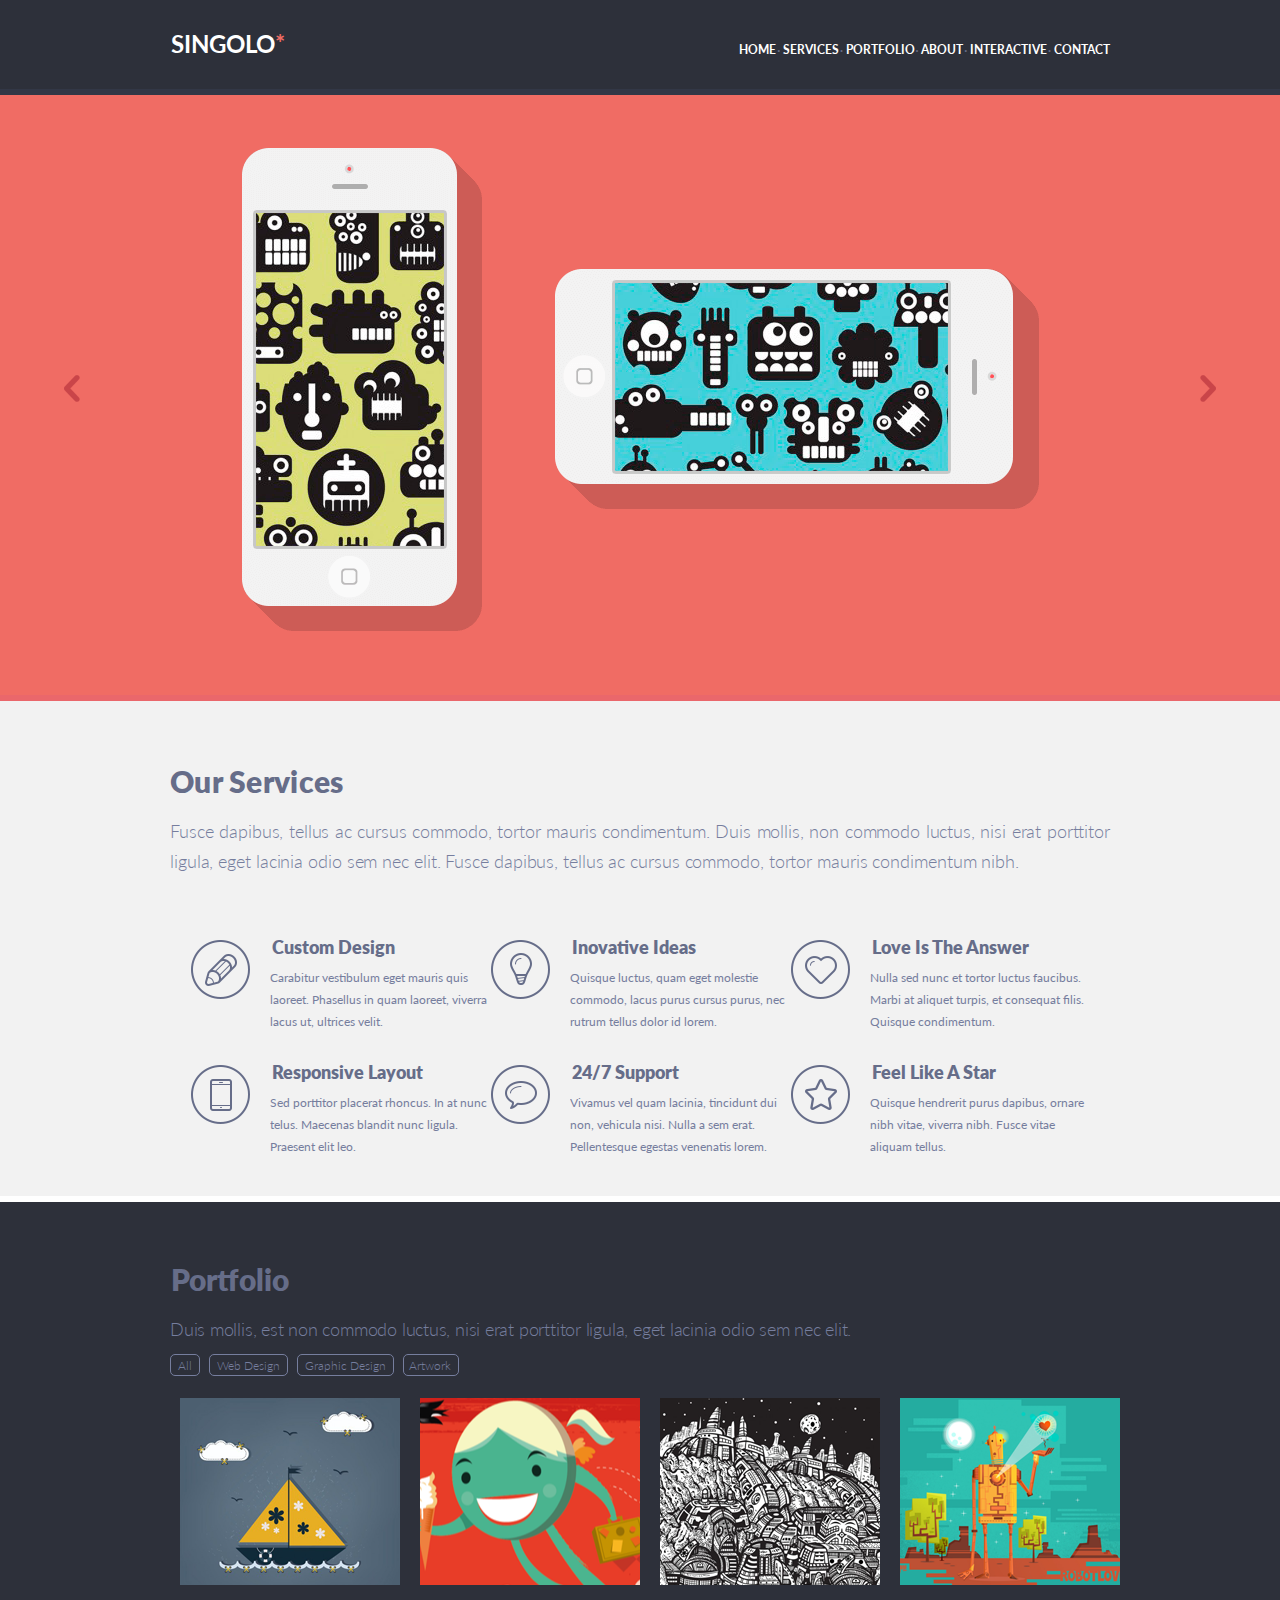
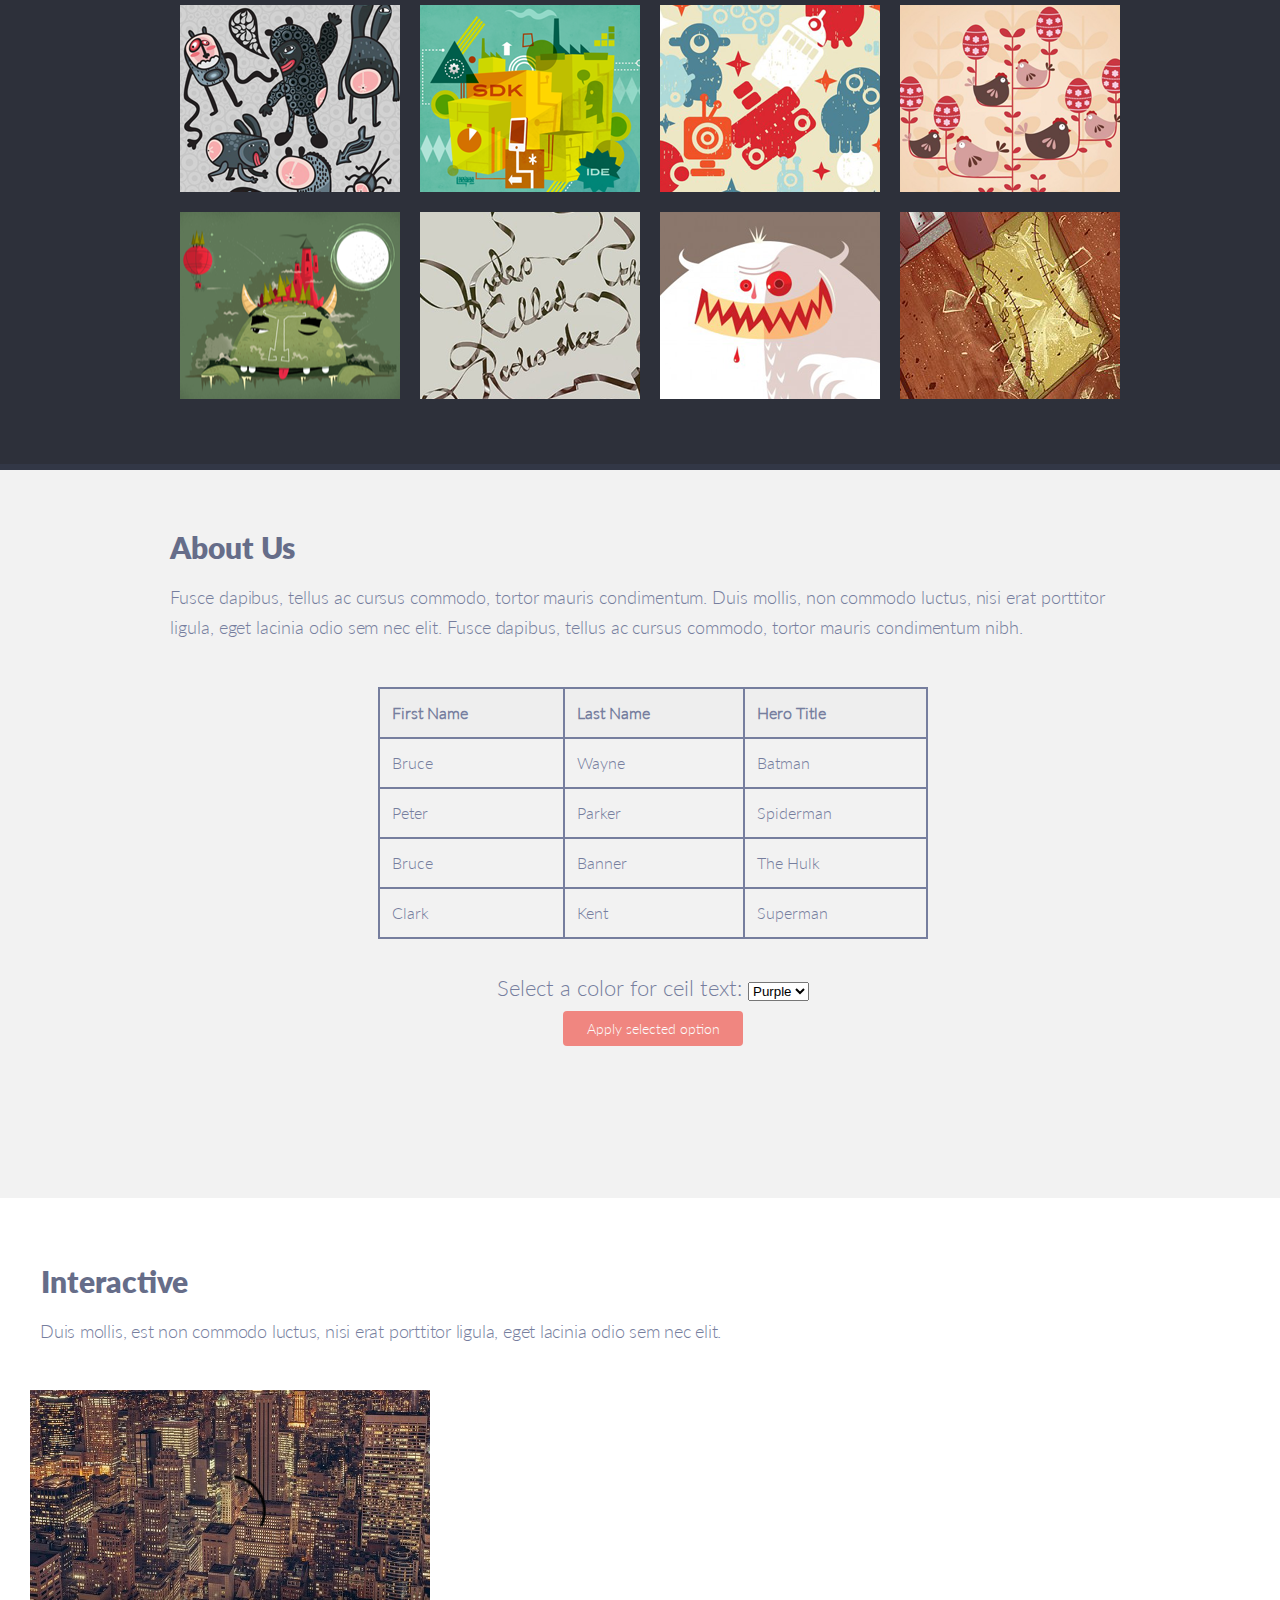
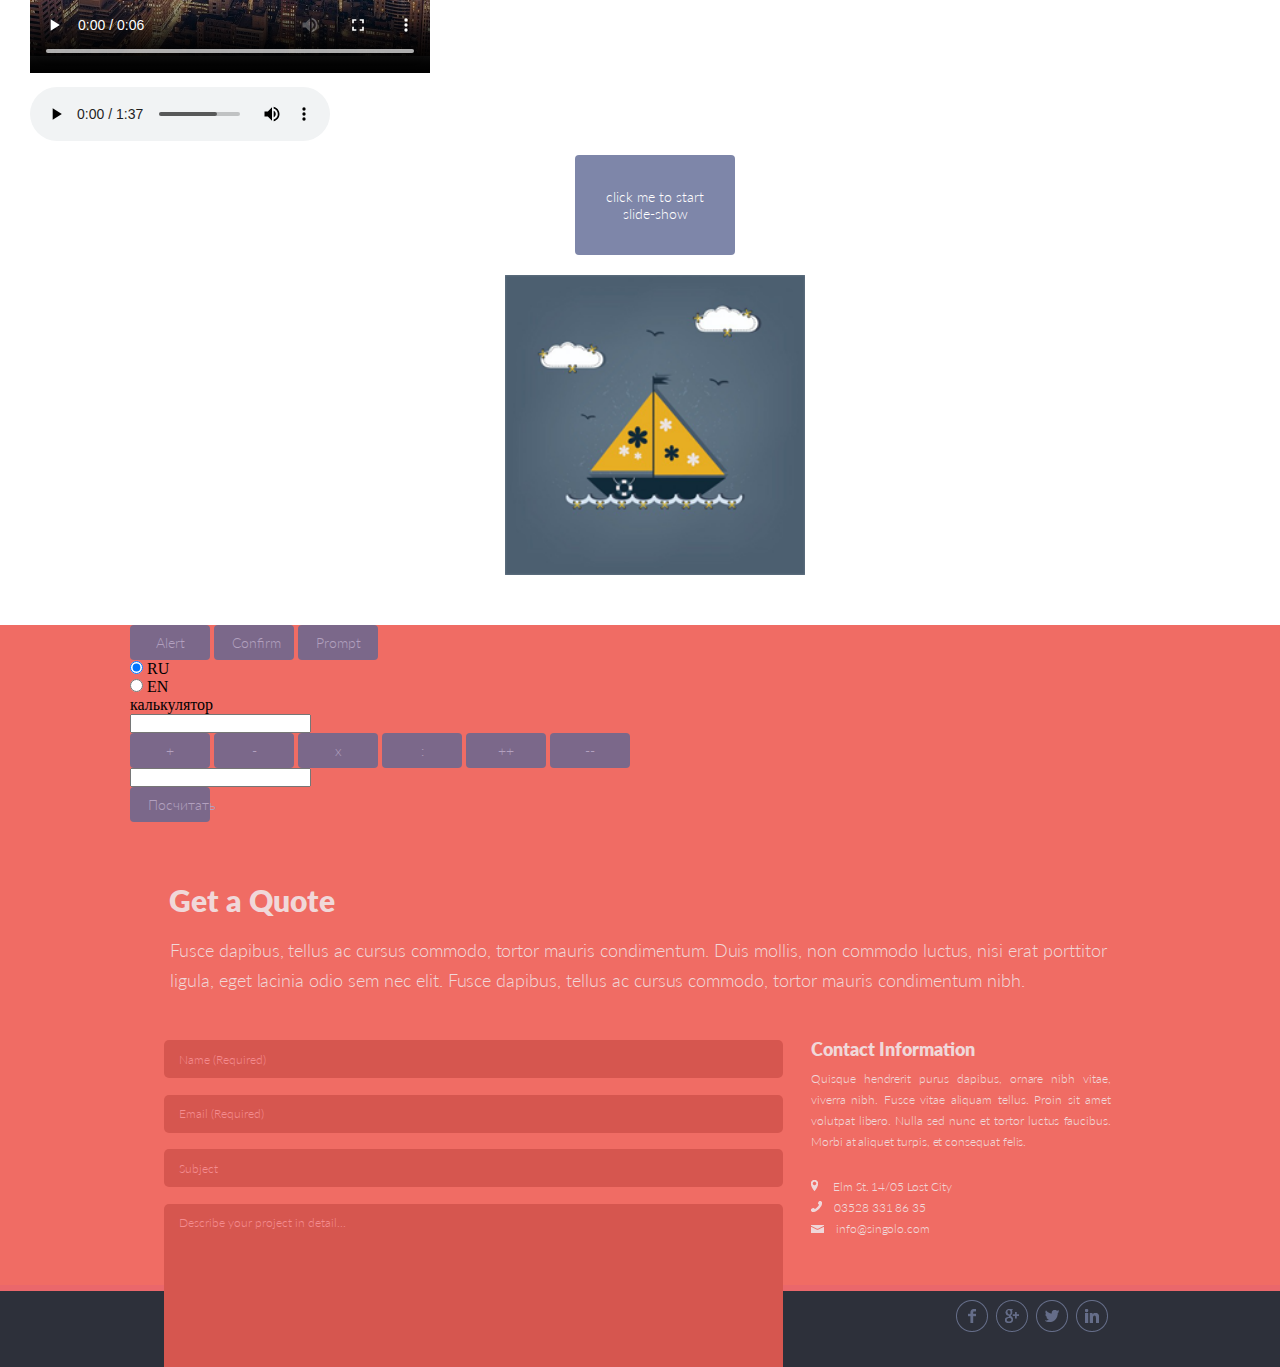
<file: index.html>
<!DOCTYPE html>
<html lang="en">
  <head>
    <meta charset="UTF-8" />
    <meta name="viewport" content="width=device-width, initial-scale=1.0" />
    <link rel="stylesheet" href="style.css" />
    <title>singolo</title>
  </head>
  <body>
    <div class="main-container">
      <header class="header-container">
        <div class="header-wrapper">
          <img
            class="burger-img"
            src="assets/img/Burger-menu-icon.png"
            alt=""
          />
          <div class="header-logo">
            <h1>SINGOLO<mark>*</mark></h1>
          </div>
          <div class="modal-window">
            <nav class="burger-menu-wrapper">
              <div class="burger-navigation">
                <ul class="burger-navigation-list">
                  <li><a href="#home" class="navigation__item">Home</a></li>
                  <li>
                    <a href="#services" class="navigation__item">Services</a>
                  </li>
                  <li>
                    <a href="#portfolio" class="navigation__item">Portfolio</a>
                  </li>
                  <li><a href="#about" class="navigation__item">About</a></li>
                  <li>
                    <a href="#interactive" class="navigation__item">Interactive</a>
                  </li>
                  <li>
                    <a href="#contact" class="navigation__item">Contact</a>
                  </li>
                </ul>
              </div>
            </nav>
          </div>
          <nav class="navigation-wrapper">
            <ul class="navigation">
              <li><a href="#home" class="navigation__item">Home</a></li>
              <span class="navigation__dot">.</span>
              <li><a href="#services" class="navigation__item">Services</a></li>
              <span class="navigation__dot">.</span>
              <li>
                <a href="#portfolio" class="navigation__item">Portfolio</a>
              </li>
              <span class="navigation__dot">.</span>
              <li><a href="#about" class="navigation__item">About</a></li>
              <span class="navigation__dot">.</span>
              <li><a href="#interactive" class="navigation__item">Interactive</a></li>
              <span class="navigation__dot">.</span>
              <li><a href="#contact" class="navigation__item">Contact</a></li>
            </ul>
          </nav>
        </div>
      </header>
      <section id="home" class="slider-container">
        <div class="slide blue">
          <div class="blue-wrapper">
            <img src="assets/img/Slide-2.png" alt="blue" />
          </div>
        </div>
        <div class="slide red active3">
          <div class="slider-phone-img active">
            <img
              class="img-phone Vertical"
              src="assets/img/iPhone-Vertical.png"
              alt=""
            />
            <img
              class="black-screen vertical"
              src="assets/img/black screen vertical.png"
              alt=""
            />
            <img
              class="img-phone Horizontal"
              src="assets/img/iPhone-Horizontal.png"
              alt=""
            />
            <img
              class="black-screen horizontal"
              src="assets/img/black screen horizontal.png"
              alt=""
            />
          </div>
        </div>
        <img class="arrow-left arrow" src="assets/img/arrow-left.png" alt="" />
        <img
          class="arrow-right arrow"
          src="assets/img/arrow-right.png"
          alt=""
        />
      </section>

      <section class="services" id="services">
        <div class="services-wrapper">
          <h2 class="services-name">Our Services</h2>
          <p class="services-description">
            Fusce dapibus, tellus ac cursus commodo, tortor mauris condimentum.
            Duis mollis, non commodo luctus, nisi erat porttitor ligula, eget
            lacinia odio sem nec elit. Fusce dapibus, tellus ac cursus commodo,
            tortor mauris condimentum nibh.
          </p>
          <div class="features">
            <div class="services_item">
              <div class="item-img">
                <img src="assets/img/pen.png" alt="pen" />
              </div>
              <div class="item-text">
                <h3>Custom Design</h3>
                <p>
                  Carabitur vestibulum eget mauris quis laoreet. Phasellus in
                  quam laoreet, viverra lacus ut, ultrices velit.
                </p>
              </div>
            </div>
            <div class="services_item">
              <div class="item-img">
                <img src="assets/img/lightbulb.png" alt="lightbulb" />
              </div>
              <div class="item-text">
                <h3>Inovative Ideas</h3>
                <p>
                  Quisque luctus, quam eget molestie commodo, lacus purus cursus
                  purus, nec rutrum tellus dolor id lorem.
                </p>
              </div>
            </div>
            <div class="services_item">
              <div class="item-img">
                <img src="assets/img/heart.png" alt="heart" />
              </div>
              <div class="item-text">
                <h3>Love Is The Answer</h3>
                <p>
                  Nulla sed nunc et tortor luctus faucibus. Marbi at aliquet
                  turpis, et consequat filis. Quisque condimentum.
                </p>
              </div>
            </div>
            <div class="services_item">
              <div class="item-img">
                <img src="assets/img/phone.png" alt="phone" />
              </div>
              <div class="item-text">
                <h3>Responsive Layout</h3>
                <p>
                  Sed porttitor placerat rhoncus. In at nunc telus. Maecenas
                  blandit nunc ligula. Praesent elit leo.
                </p>
              </div>
            </div>
            <div class="services_item">
              <div class="item-img">
                <img src="assets/img/bubble.png" alt="bubble" />
              </div>
              <div class="item-text">
                <h3>24/7 Support</h3>
                <p>
                  Vivamus vel quam lacinia, tincidunt dui non, vehicula nisi.
                  Nulla a sem erat. Pellentesque egestas venenatis lorem.
                </p>
              </div>
            </div>
            <div class="services_item">
              <div class="item-img">
                <img src="assets/img/star.png" alt="star" />
              </div>
              <div class="item-text">
                <h3>Feel Like A Star</h3>
                <p>
                  Quisque hendrerit purus dapibus, ornare nibh vitae, viverra
                  nibh. Fusce vitae aliquam tellus.
                </p>
              </div>
            </div>
          </div>
        </div>
      </section>
      <section id="portfolio" class="portfolio">
        <div class="portfolio-wrapper">
          <h2 class="portfolio-title">Portfolio</h2>
          <p class="portfolio-text">
            Duis mollis, est non commodo luctus, nisi erat porttitor ligula,
            eget lacinia odio sem nec elit.
          </p>
          <div class="portfolio-tags">
            <span class="tag">All</span>
            <span class="tag">Web Design</span>
            <span class="tag">Graphic Design</span>
            <span class="tag">Artwork</span>
          </div>
          <div class="project-wrapper">
            <span class="container-imgs">
              <div class="box">
                <img
                  alt="box image"
                  title="box image"
                  class="picture first"
                  src="assets/img/Project1.png"
                  alt=""
                />
              </div>
              <div class="box">
                <img
                  alt="box image"
                  title="box image"
                  class="picture second"
                  src="assets/img/Project2.png"
                  alt=""
                />
              </div>
              <div class="box">
                <img
                  alt="box image"
                  title="box image"
                  class="picture third"
                  src="assets/img/Project3.png"
                  alt=""
                />
              </div>
              <div class="box">
                <img
                  alt="box image"
                  title="box image"
                  class="picture fourth"
                  src="assets/img/Project4.png"
                  alt=""
                />
              </div>
              <div class="box">
                <img
                  alt="box image"
                  title="box image"
                  class="picture fifth"
                  src="assets/img/Project5.png"
                  alt=""
                />
              </div>
              <div class="box">
                <img
                  alt="box image"
                  title="box image"
                  class="picture sixth"
                  src="assets/img/Project6.png"
                  alt=""
                />
              </div>
              <div class="box">
                <img
                  alt="box image"
                  title="box image"
                  class="picture seventh"
                  src="assets/img/Project7.png"
                  alt=""
                />
              </div>
              <div class="box">
                <img
                  alt="box image"
                  title="box image"
                  class="picture eighth"
                  src="assets/img/Project8.png"
                  alt=""
                />
              </div>
              <div class="box">
                <img
                  alt="box image"
                  title="box image"
                  class="picture ninth"
                  src="assets/img/Project9.png"
                  alt=""
                />
              </div>
              <div class="box">
                <img
                  alt="box image"
                  title="box image"
                  class="picture tenth"
                  src="assets/img/Project10.png"
                  alt=""
                />
              </div>
              <div class="box">
                <img
                  alt="box image"
                  title="box image"
                  class="picture eleventh"
                  src="assets/img/Project11.png"
                  alt=""
                />
              </div>
              <div class="box">
                <img
                  alt="box image"
                  title="box image"
                  class="picture twelfth"
                  src="assets/img/Project12.png"
                  alt=""
                />
              </div>
            </span>
          </div>
        </div>
      </section>
      <section id="about" class="about-us">
        <div class="about-us-wrapper">
          <h2 class="about-us-title">About Us</h2>
          <p class="about-us-text">
            Fusce dapibus, tellus ac cursus commodo, tortor mauris condimentum.
            Duis mollis, non commodo luctus, nisi erat porttitor ligula, eget
            lacinia odio sem nec elit. Fusce dapibus, tellus ac cursus commodo,
            tortor mauris condimentum nibh.
          </p>
          <div class="container-people">
            <table>
              <thead>
                <tr>
                  <th>First Name</th>
                  <th>Last Name</th>
                  <th>Hero Title</th>
                </tr>
              </thead>
              <tbody>
                <tr>
                  <td data-label="First Name">Bruce</td>
                  <td data-label="Last Name">Wayne</td>
                  <td data-label="Hero Title">Batman</td>
                </tr>
                <tr>
                  <td data-label="First Name">Peter</td>
                  <td data-label="Last Name">Parker</td>
                  <td data-label="Hero Title">Spiderman</td>
                </tr>
                <tr>
                  <td data-label="First Name">Bruce</td>
                  <td data-label="Last Name">Banner</td>
                  <td data-label="Hero Title">The Hulk</td>
                </tr>
                <tr>
                  <td data-label="First Name">Clark</td>
                  <td data-label="Last Name">Kent</td>
                  <td data-label="Hero Title">Superman</td>
                </tr>
              </tbody>
            </table>
            <div class="ifelsediv">
                <div>
              <label>Select a color for ceil text: </label>
              <select id="selcolor">
                <option value="Yellow">Purple</option>
                <option value="Green">Green</option>
                <option value="Blue">Blue</option>
                <option value="Red">Red</option>
              </select></div>
             <div><button onclick="changeColor()">Apply selected option</button></div>
            </div>
          </div>
        </div>
      </section>
      <section id="interactive" class="interactive">
        <h2 class="portfolio-title">Interactive</h2>
        <p class="portfolio-text">
            Duis mollis, est non commodo luctus, nisi erat porttitor ligula,
            eget lacinia odio sem nec elit.
          </p>
          <div class="interactive-wrapper">
        <div><video width="400" height="300" controls="controls" poster="assets/img/poster.jpg">
            <source src="assets/video/sample.mp4" type='video/mp4; codecs="avc1.42E01E, mp4a.40.2"'>
           </video></div>
           <div><audio
           controls
            src="assets/audio/sample.mp3">
            <p>Ваш браузер не поддерживает HTML5 аудио. Вот взамен
                <a href="myAudio.mp4">ссылка на аудио</a></p>
       </audio></div>
       <div class="cookies-images-wrapper">
         <button class="cookies-image-btn" onclick="imageTimer()">click me to start slide-show</button>
         <img class="cookies-image" src="assets/img/Project1.png">
       </div>
           <div>
      </section>
      <section class="get-a-quote" id="contact">
        <div class="get-a-quote-wrapper">
          <div class="get-a-quote_btns">
            <button class="alert" onclick="alertCall()">Alert</button>
            <button class="confirm" onclick="confirmCall()">Confirm</button>
            <button class="prompt" onclick="promptCall()">Prompt</button>
          </div>
          <form name="form-with-radio-btns">
            <div class="radio-btn_ru">
              <label>
                <input type="radio" name="radios" class="track-order-change" value="" checked>
               RU
              </label>
              <ul class="radio-btn radio-btn_ru-list">
              </ul>
            </div>

            <div class="radio-btn_en">
              <label>
                <input type="radio" name="radios" class="track-order-change" value="">
                EN
              </label>
              <ul class=" radio-btn radio-btn_en-list">
              </ul>
            </div>
          </form>
          <div class="calculator">
          <p>калькулятор</p>
          <input id="num1" />
          <!-- блок с кнопками -->
	<div id="operator_btns">
    <button id="plus" onclick="op='+'">+</button>
    <button id="minus" onclick="op='-'">-</button>
    <button id="times" onclick="op='*'">x</button>
    <button id="divide" onclick="op='/'">:</button>  
    <button id="incriment" onclick="op='++'" >++</button>
    <button id="decriment"onclick="op='--'" >--</button>
	</div>
	<!-- поле ввода второго числа -->
	<input id="num2" />
	<br>
	<!-- кнопка для рассчётов -->
	<button onclick="calc()">Посчитать</button>
  <p id="result"></p>
          </div>
          <h2 class="get-a-quote-title">Get a Quote</h2>
          <p class="get-a-quote-text">
            Fusce dapibus, tellus ac cursus commodo, tortor mauris condimentum.
            Duis mollis, non commodo luctus, nisi erat porttitor ligula, eget
            lacinia odio sem nec elit. Fusce dapibus, tellus ac cursus commodo,
            tortor mauris condimentum nibh.
          </p>
          <div class="form-contact-container">
            <div class="form-container">
              <form
                class="form-input"
                action=""
                onsubmit="return false"
                id="form"
              >
                <div>
                  <input
                    class="field"
                    type="text"
                    placeholder="Name (Required)"
                    required
                  />
                </div>
                <div>
                  <input
                    class="field"
                    type="email"
                    placeholder="Email (Required)"
                    required
                  />
                </div>
                <div>
                  <input type="text" id="subject" placeholder="Subject" />
                </div>
                <div>
                  <textarea
                    name=""
                    id="describe"
                    cols="30"
                    rows="10"
                    placeholder="Describe your project in detail..."
                  ></textarea>
                </div>
                <button
                  class="make-submit"
                  id="makeSubmit"
                  type="submit"
                  form="form"
                  value="Submit"
                >
                  Submit
                </button>
              </form>
            </div>
            <div class="contact-information">
              <h3 class="contact-title">Contact Information</h3>
              <p class="contact-text">
                Quisque hendrerit purus dapibus, ornare nibh vitae, viverra
                nibh. Fusce vitae aliquam tellus. Proin sit amet volutpat
                libero. Nulla sed nunc et tortor luctus faucibus. Morbi at
                aliquet turpis, et consequat felis.
              </p>
              <div class="contact-data">
                <p class="contact-location">
                  <img
                    class="contact-img-location"
                    src="assets/img/location.png"
                    alt="local"
                  />
                  Elm St. 14/05 Lost City
                </p>
                <a href="tel: 035283318635">
                  <p class="contact-telephone">
                    <img
                      class="contact-img-telephone"
                      src="assets/img/phone (1).png"
                      alt="tel"
                    />03528 331 86 35
                  </p>
                </a>
                <a href="mailto:info@singolo.com">
                  <p class="contact-mail">
                    <img
                      class="contact-img-mail"
                      src="assets/img/mail.png"
                      alt="mail"
                    />info@singolo.com
                  </p>
                </a>
              </div>
            </div>
          </div>
        </div>
      </section>
      <div id="messageBlock" class="hidden">
        <div id="message">
          <p>The letter was sent</p>
          <br />
          <span id="subjectResult"></span>
          <br />
          <br />
          <span id="describeResult"></span>
          <div><button class="close-button" id="closeSubmit">OK</button></div>
        </div>
      </div>
      <footer class="footer-container">
        <div class="footer-wrapper">
          <p>© Copyright 2021</p>
          <div class="social-media-footer">
            <a href="https://www.google.com/"
              ><img src="assets/img/facebook.png" alt="facebook"
            /></a>
            <a href="https://www.google.com/"
              ><img src="assets/img/Google.png" alt="Google"
            /></a>
            <a href="https://www.google.com/"
              ><img src="assets/img/twitter.png" alt="twitter"
            /></a>
            <a href="https://www.google.com/"
              ><img src="assets/img/linkedin.png" alt="linkedin"
            /></a>
          </div>
        </div>
      </footer>
    </div>
    <script src="script.js"></script>
  </body>
</html>
</file>
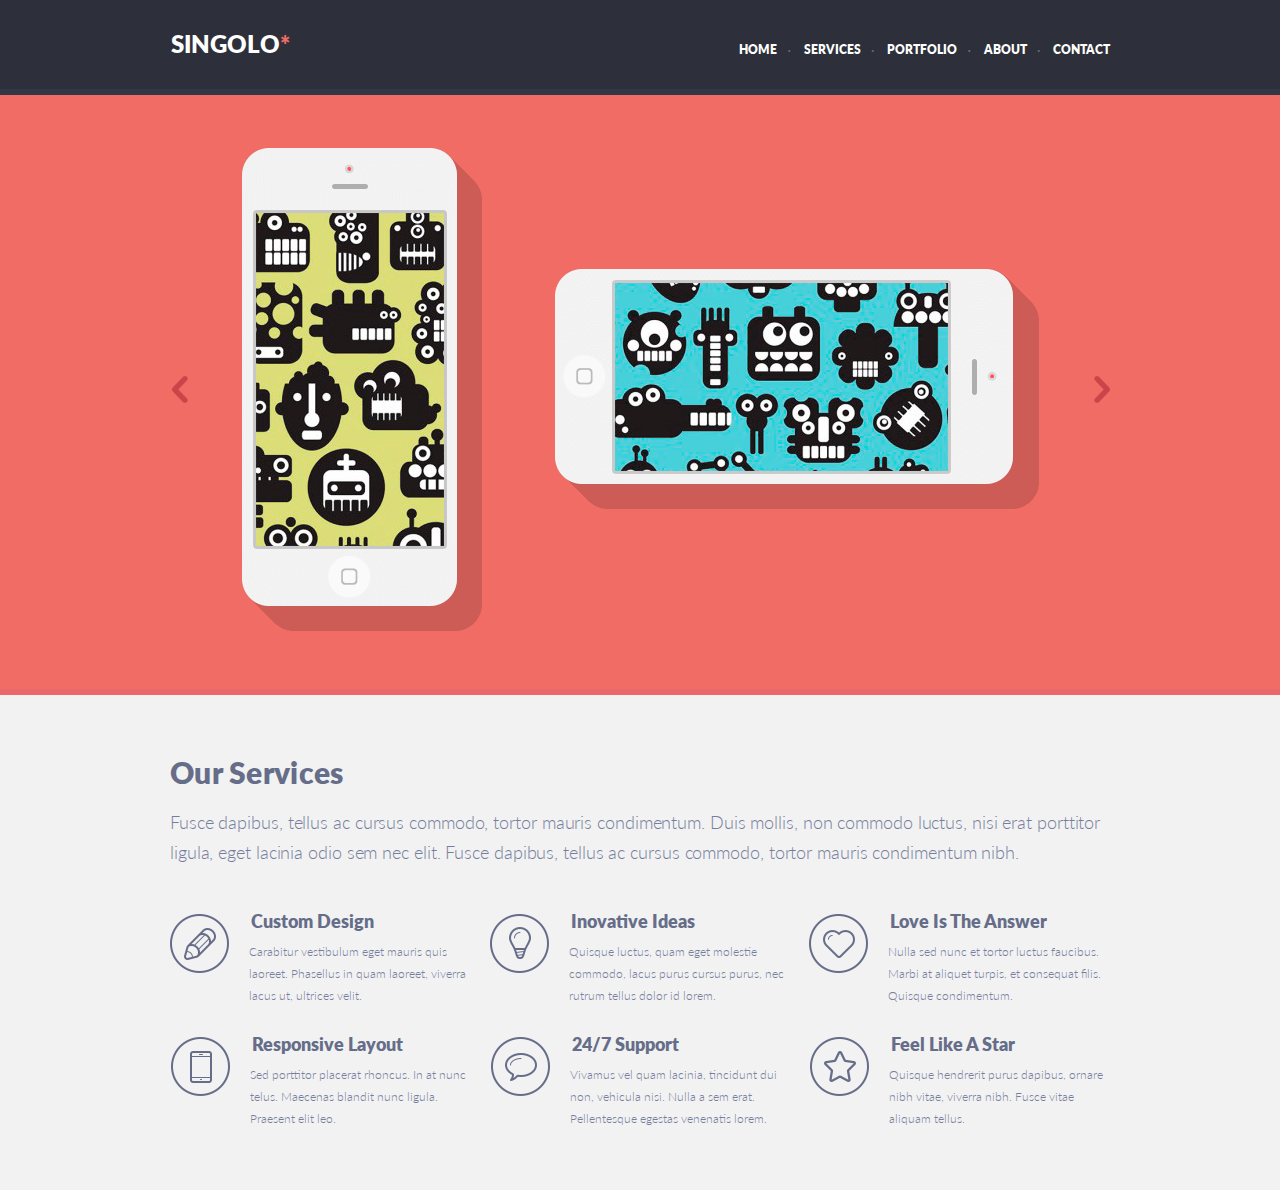
<file: singolo1.html>
<!DOCTYPE html>
<html lang="en">
<head>
    <meta charset="UTF-8">
    <meta name="viewport" content="width=device-width, initial-scale=1.0">
    <link rel="stylesheet" href="singolo1.css">
    <title>singolo1</title>
</head>
<body>
    <header class="header-container">
        <div class="header-wrapper">       
            <div class="header-logo">
                <h1>SINGOLO<mark>*</mark></h1>
            </div>
            <nav class="navigation-wrapper"> 
                <ul class="navigation">
                    <li><a href="#" class="navigation__item">Home</a></li>
                    <span class="navigation__dot">.</span>
                    <li><a href="#" class="navigation__item">Services</a></li>
                    <span class="navigation__dot">.</span>
                    <li><a href="#" class="navigation__item">Portfolio</a></li>
                    <span class="navigation__dot">.</span>
                    <li><a href="#" class="navigation__item">About</a></li>
                    <span class="navigation__dot">.</span>
                    <li><a href="#" class="navigation__item">Contact</a></li>
                </ul>
            </nav>
        </div>
    </header>
    <section class="slider-container">
        <div class="slider-wrapper">
            <div class="slider-phone-img">
				<img class="img-phone-vertical" src="assets/img/iPhone-Vertical.png" alt="">
				<img class="img-phone-horizontal" src="assets/img/iPhone-Horizontal.png" alt="">
				<img class="arrow-left arrow" src="assets/img/arrow-left.png" alt="">
				<img class="arrow-right arrow" src="assets/img/arrow-right.png" alt="">
			</div>
        </div>
    </section>
    <section class="services">
        <div class="services-wrapper">
            <h2 class="services-name">Our Services</h2>
            <p class="services-description">
                Fusce dapibus, tellus ac cursus commodo, tortor mauris condimentum. Duis mollis, non commodo luctus, nisi erat porttitor ligula, eget lacinia odio sem nec elit. Fusce dapibus, tellus ac cursus commodo, tortor mauris condimentum nibh.
            </p>
                <div class="features upper-line">
                <div class="services_item">
                    <div class="item-img">
                        <img src="assets/img/pen.png" alt="pen">
                   </div>
                   <div class="item-text">
                       <h3>
                        Custom Design  
                       </h3>
                       <p>
                            Carabitur vestibulum eget mauris
                            quis laoreet. Phasellus in quam laoreet, 
                            viverra lacus ut, ultrices velit.
                       </p>
                   </div>
                </div>
                <div class="services_item">
                    <div class="item-img">
                        <img src="assets/img/lightbulb.png" alt="lightbulb">
                    </div>
                    <div class="item-text">
                        <h3>
                            Inovative Ideas
                        </h3>
                        <p>
                            Quisque luctus, quam eget molestie commodo,
                            lacus purus cursus purus, nec rutrum tellus dolor id lorem.
                        </p>
                    </div>
                </div>
        
                <div class="services_item">
                    <div class="item-img">
                        <img src="assets/img/heart.png" alt="heart">
                    </div>
                    <div class="item-text">
                        <h3>
                            Love Is The Answer
                        </h3>
                        <p>
                            Nulla sed nunc et tortor luctus faucibus. Marbi at aliquet turpis, 
                            et consequat filis. Quisque condimentum.
                        </p>
                    </div>
                </div>
             </div>
                
                <div class="features bottom-line">
                <div class="services_item">
                    <div class="item-img">
                        <img src="assets/img/phone.png" alt="phone">
                    </div>
                    <div class="item-text">
                        <h3>
                            Responsive Layout
                        </h3>
                        <p>
                            Sed porttitor placerat rhoncus. In at nunc telus. 
                            Maecenas blandit nunc ligula. Praesent elit leo.
                        </p>
                    </div>
                </div>
                
                <div class="services_item">
                    <div class="item-img">
                        <img src="assets/img/bubble.png" alt="bubble">
                    </div>
                    <div class="item-text">
                        <h3>
                            24/7 Support
                        </h3>
                        <p>
                            Vivamus vel quam lacinia, tincidunt dui non,
                            vehicula nisi. Nulla a sem erat. Pellentesque egestas venenatis lorem.
                        </p>
                    </div>
                </div>
        
                
        
                <div class="services_item">
                    <div class="item-img">
                        <img src="assets/img/star.png" alt="star">
                    </div>
                    <div class="item-text">
                        <h3>
                            Feel Like A Star
                        </h3>
                        <p>
                            Quisque hendrerit purus dapibus, ornare nibh vitae, viverra nibh. 
                            Fusce vitae aliquam tellus.
                        </p>
                    </div>
                </div>
            </div>
        </div>
            </section>
</body>
</html>
</file>
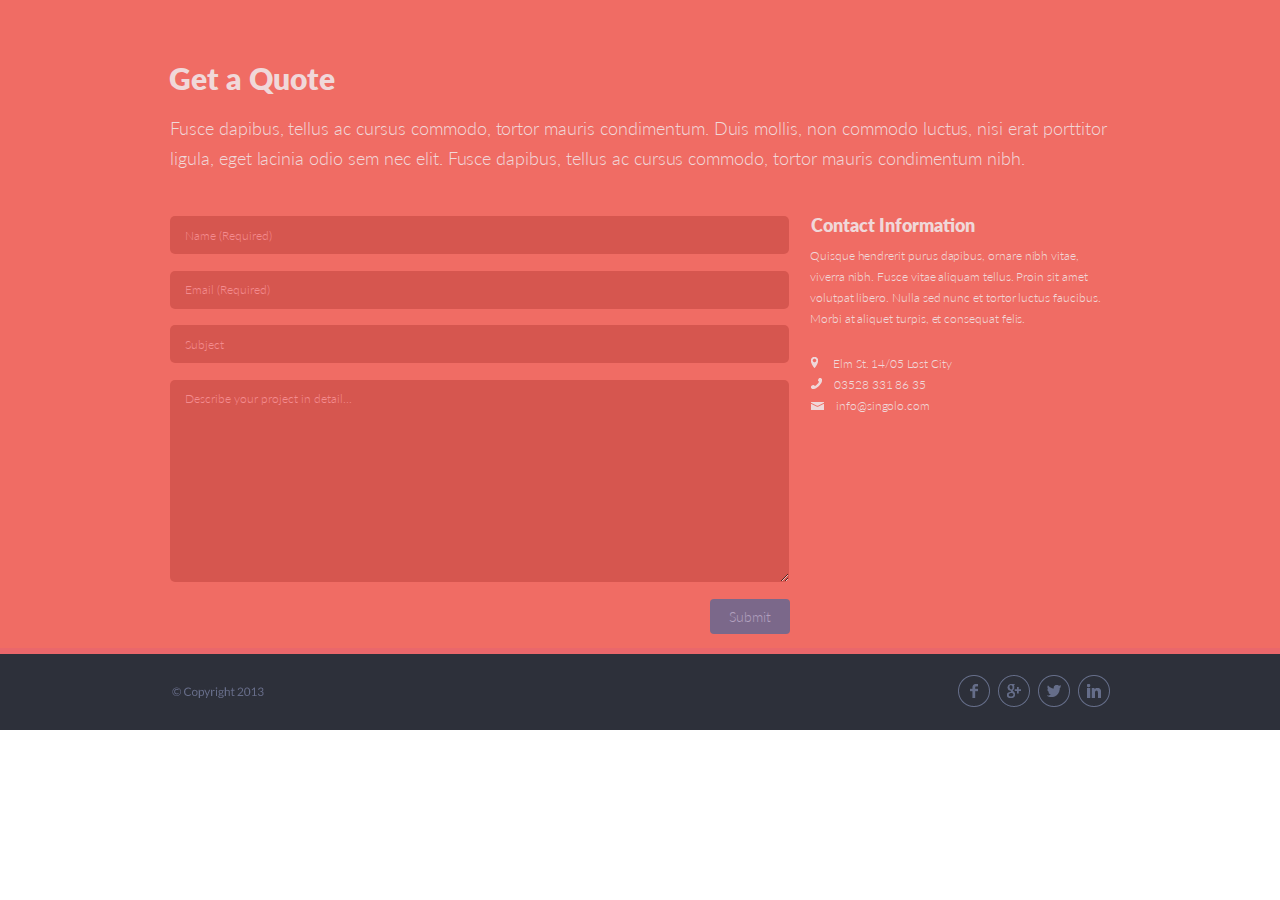
<file: singolo3.html>
<!DOCTYPE html>
<html lang="en">
<head>
    <meta charset="UTF-8">
    <meta name="viewport" content="width=device-width, initial-scale=1.0">
    <link rel="stylesheet" href="singolo3.css">
    <title>singolo3</title>
</head>
<body>
    <section class="get-a-quote">
<div class="get-a-quote-wrapper">
    <h2 class="get-a-quote-title">Get a Quote</h2>
    <p class="get-a-quote-text">Fusce dapibus, tellus ac cursus commodo, tortor mauris condimentum. Duis mollis, non commodo luctus, nisi erat porttitor ligula, eget lacinia odio sem nec elit.
         Fusce dapibus, tellus ac cursus commodo, tortor mauris condimentum nibh.</p>
        <div class="form-contact-container">
         <div class="form-container">
           <form class="form-input" action="" method="GET" id="form">
           <div> <input type="text" placeholder="Name (Required)" required></div>
           <div> <input type="email" placeholder="Email (Required)" required></div>
           <div> <input type="text" placeholder="Subject"></div>
           <div> <textarea name="" id="" cols="30" rows="10" placeholder="Describe your project in detail..."></textarea></div>     
           <button type="submit" form="form" value="Submit">Submit</button>
        </form>
         </div>
         <div class="contact-information">
             <h3 class="contact-title">Contact Information</h3>
             <p class="contact-text">Quisque hendrerit purus dapibus, ornare nibh vitae, viverra nibh.
                  Fusce vitae aliquam tellus. Proin sit amet volutpat libero.
                   Nulla sed nunc et tortor luctus faucibus. Morbi at aliquet turpis, et consequat felis. 
            </p>
         <div class="contact-data">
            <p class="contact-location"><img class="contact-img-location" src="assets/img/location.png" alt="local"> Elm St. 14/05 Lost City </p>
            <a href="tel: 035283318635"><p class="contact-telephone"><img class="contact-img-telephone" src="assets/img/phone (1).png" alt="tel">03528 331 86 35 </p></a>
            <a href="mailto:info@singolo.com"><p class="contact-mail"><img class="contact-img-mail" src="assets/img/mail.png" alt="mail">info@singolo.com</p></a>
        </div>
        </div>
        </div>
        </div>
    </section>
    <footer class="footer-container">
        <div class="footer-wrapper">
            <img class="copyright-img" src="assets/img/© Copyright 2013 · by PSDchat.com.png" alt="Copyright">
        <span class="social-media-footer">
            <img src="assets/img/facebook.png" alt="facebook">
            <img src="assets/img/Google.png" alt="Google">
            <img src="assets/img/twitter.png" alt="twitter">
            <img src="assets/img/linkedin.png" alt="linkedin">
        </span>
        </div>
    </footer>
</body>
</html>
</file>
<file: style.css>
@font-face {
    font-family: 'Lato-Black';
    src: url(assets/fonts/Lato-Black.ttf) format("truetype");
}

@font-face {
    font-family: 'Lato-Bold';
    src: url(assets/fonts/Lato-Bold.ttf) format("truetype");
}

@font-face {
    font-family: 'Lato-Light';
    src: url(assets/fonts/Lato-Light.ttf) format("truetype");
}

@font-face {
    font-family: 'Lato-Regular';
    src: url(assets/fonts/Lato-Regular.ttf) format("truetype");
}

* {
    margin: 0 auto;
    padding: 0;
    scroll-behavior: smooth;
    box-sizing: border-box;
}

.main-container {
    width: 100%;
    margin: 0 auto;
    overflow: hidden;
}

.header-container {
    display: flex;
    width: 100%;
    top: 0;
    right: 0;
    z-index: 2;
    position: fixed;
    justify-content: center;
    background-color: #2d303a;
    margin: 0 auto;
    padding: 0%;
    border-bottom: 6px solid #323746;
}

.header-wrapper {
    width: 1020px;
    margin: 0 auto;
    height: 89px;
    background-color: #2d303a;
    position: relative;
}

.header-logo {
    font-size: 12px;
    line-height: 6px;
    color: #ffffff;
    font-family: "Lato-Bold";
    font-weight: 700;
    text-align: left;
    margin: 41px;
}

.burger-img {
    display: none;
    position: absolute;
    width: 30px;
    height: 25px;
    left: 20px;
    top: 30px;
}

mark {
    color: #f06c64;
    background: transparent;
}

.navigation-wrapper {
    position: absolute;
    right: 40px;
    top: 31px;
}

.modal-window {
    z-index: 10;
    display: none;
    width: 100vw;
    background: rgba( 0, 0, 0, 0.4);
    height: 100vh;
}

.burger-menu-wrapper {
    position: fixed;
    width: 278px;
    height: 812px;
    left: 0px;
    top: 0px;
    z-index: 7;
    background: #2D303A;
    box-shadow: 0px -40px 20px rgba(0, 0, 0, 0.4);
    transition: background-color 0.4s;
}

.burger-logo {
    position: absolute;
    width: 92px;
    height: 24px;
    left: 71px;
    top: 24px;
}

.open {
    display: none;
}

.burger-navigation {
    display: flex;
    width: 30vw;
    height: 100vh;
}

.burger-navigation-list {
    flex-direction: column;
    padding: 0;
    margin: 0;
    list-style: none;
    align-self: center;
}

.burger-navigation-list a {
    font-size: 24px;
    line-height: 50px;
}

.navigation {
    display: flex;
    width: 371px;
    justify-content: space-between;
    list-style: none;
    padding-top: 9px;
}

.navigation__item {
    display: inline-block;
    text-align: center;
    text-decoration: none;
    text-transform: uppercase;
    font-size: 12px;
    line-height: 6px;
    color: #ffffff;
    font-family: "Lato-Bold";
    font-weight: 700;
    text-align: left;
}

.navigation__item.active {
    color: #f06c64
}

.navigation__item:hover {
    cursor: pointer;
    color: #f06c64;
}

.navigation__dot {
    color: #666d89;
    margin-right: 2px;
    margin-top: -2px;
}

.blue {
    background-color: #648BF0;
    margin: 0 auto;
    padding: 0;
    justify-content: center;
    position: relative;
}

.blue-wrapper {
    max-width: 1020px;
    max-height: 606px;
}

.blue-wrapper img {
    width: 100%;
}

.slide {
    display: none;
    animation: 0.5s ease-in-out;
    /* width: 100%;
    max-height: 600px;
    height: 56vw; */
}

.slide.next {
    position: absolute;
    top: 0;
    width: 100%;
}

.slide.active3 {
    display: flex;
}

.red {
    justify-content: center;
    background-color: #f06c64;
    margin: 0 auto;
    padding: 0;
    height: 606px;
    border-bottom: 6px solid #ea676b;
    position: relative;
}

.slider-container {
    overflow: hidden;
    width: 100%;
    position: relative;
    display: block;
    margin-top: 95px;
}

.slider-phone-img {
    width: 100%;
    height: 606px;
    max-width: 1020px;
    position: relative;
}

.slider-phone-img-2 {
    position: relative;
    height: 606px;
}

.img-phone.Horizontal {
    position: absolute;
    z-index: 1;
    top: 174px;
    left: 425px;
}

.img-phone.Vertical {
    position: absolute;
    z-index: 1;
    left: 112px;
    top: 53px;
}

.black-screen.vertical {
    position: absolute;
    left: 126px;
    top: 117px;
    border-bottom: 2px solid black;
}

.black-screen.horizontal {
    position: absolute;
    height: 188px;
    width: 334px;
    left: 47.5%;
    top: 31.1%;
}

@keyframes right {
    0% {
        transform: translateX(-125%);
    }
    100% {
        transform: translateX(0%);
    }
}

@keyframes rightGone {
    0% {
        transform: translateX(0%);
    }
    100% {
        transform: translateX(125%);
    }
}

@keyframes left {
    0% {
        transform: translateX(125%);
    }
    100% {
        transform: translateX(0%);
    }
}

@keyframes leftGone {
    0% {
        transform: translateX(0%);
    }
    100% {
        transform: translateX(-125%);
    }
}

.right {
    animation: left;
    animation-duration: 0.3s;
    animation-timing-function: ease-in-out;
}

.left {
    animation: right;
    animation-duration: 0.3s;
    animation-timing-function: ease-in-out;
}

.left-gone {
    animation: leftGone;
    animation-duration: 0.5s;
    animation-timing-function: ease-in-out;
}

.right-gone {
    animation: rightGone;
    animation-duration: 0.3s;
    animation-timing-function: ease-in-out;
}

.arrow {
    position: absolute;
    cursor: pointer;
    transition: transform 0.2s linear;
}

.arrow-right {
    top: 280px;
    right: 5%;
}

.arrow-left {
    top: 280px;
    left: 5%
}

.arrow:hover {
    transform: scale(1.2);
}

.services {
    width: 100%;
    min-height: 494px;
    display: flex;
    justify-content: center;
    background-color: #f2f2f2;
    margin: 0 auto;
    padding: 0%;
    border-bottom: 6px solid #ffffff;
}

.services-wrapper {
    max-width: 1020px;
    height: 495px;
    padding-left: 40px;
    padding-right: 40px;
    padding-bottom: 60px;
    margin: 0 auto;
    background-color: #f2f2f2;
}

.services-name {
    width: 100%;
    font-size: 30px;
    letter-spacing: 0.01em;
    line-height: 18px;
    color: #666d89;
    font-family: "Lato-Black";
    font-weight: 900;
    text-align: left;
    left: 4%;
    padding-top: 7.5%;
    padding-bottom: 26px;
}

.services-description {
    width: 100%;
    font-size: 18px;
    line-height: 30px;
    color: #767e9e;
    font-family: "Lato-Light";
    font-weight: 300;
    text-align: justify;
    word-wrap: break-word;
    margin: 0px 40px 0 0px;
    letter-spacing: -0.005em;
}

.features {
    display: flex;
    justify-content: space-between;
    flex-wrap: wrap;
    max-width: 1020px;
    margin-top: 3vh;
    padding-right: 20px;
    padding-left: 20px;
    /* display: grid;
    position: absolute;
    margin-top: 7vh;
    grid-template-columns: repeat(3, 1fr);
      grid-template-rows: repeat(2, 1fr);
      row-gap: 34px;
    column-gap: 20px; */
}

.services_item {
    display: flex;
    margin-top: 37.5px;
    width: 300px;
    height: 87px;
}

.item-text h3 {
    font-size: 18px;
    line-height: 18px;
    color: #666d89;
    font-family: "Lato-Black";
    font-weight: 900;
    text-align: left;
    margin: -2px 0px 11px 2px;
}

.item-text p {
    width: 219px;
    height: 128px;
    font-size: 12px;
    line-height: 22px;
    color: #767e9e;
    font-family: "Lato-Regular";
    font-weight: 400;
    text-align: left;
    overflow: hidden;
    text-overflow: ellipsis;
}

.item-img {
    margin-right: 20px;
}

.portfolio {
    display: flex;
    width: 100%;
    /* min-height: 863px; */
    justify-content: center;
    background-color: #2d303a;
    margin: 0 auto;
    padding: 0%;
    border-bottom: 6px solid #323746;
}

.portfolio-wrapper {
    width: 1020px;
    height: 862px;
    background-color: #2d303a;
    position: relative;
}

.portfolio-title {
    width: 100%;
    font-size: 30px;
    line-height: 18px;
    color: #666d89;
    font-family: "Lato-Black";
    font-weight: 900;
    text-align: left;
    margin: 68px 0 0 41px;
}

.portfolio-text {
    width: 100%;
    height: 57px;
    font-size: 18px;
    line-height: 30px;
    color: #767e9e;
    font-family: "Lato-Light";
    font-weight: 300;
    text-align: left;
    margin: 26px 0 0 40px;
    letter-spacing: -0.012em;
    word-wrap: break-word;
}

.portfolio-tags {
    position: relative;
    top: -16px;
    left: 40px;
    font-size: 12px;
    line-height: 22px;
    color: #767e9e;
    font-family: "Lato-Light";
    font-weight: 400;
    text-align: left;
}

.tag {
    border: 1px solid #767e9e;
    border-radius: 5px;
    padding: 3px 7px 2px 7px;
    margin-right: 6px;
}

.tag:last-child {
    padding: 3px 7px 2px 5px;
}

.tag:hover {
    color: #ffffff;
    border-color: #ffffff;
}

.tag.active2 {
    color: #ffffff;
    border-color: #ffffff;
}

.project-wrapper {
    max-height: 634px;
    overflow: hidden;
}

.container-imgs {
    display: grid;
    grid-template-columns: repeat(4, 1fr);
    grid-template-rows: repeat(3, 1fr);
    row-gap: 20px;
    margin-top: 5px;
    margin-left: 40px;
    margin-right: 20px;
    margin-bottom: 10px;
}

.box {
    max-width: 220px;
    max-height: 187px;
    overflow: hidden;
}

.border {
    border: #F06C64 dotted 5px;
}

.picture {
    position: relative;
    left: 50%;
    top: 50%;
    transform: translate(-50%, -50%);
}

.first {
    left: 50%;
    top: 58%;
}

.second {
    /* order: -1; */
    left: 45%;
    top: 50%;
}

.third {
    /* order: 3; */
    left: 52%;
    top: 81%;
}

.fourth {
    /* order: 4; */
    left: 49%;
    top: 51%;
}

.fifth {
    /* order: 5; */
    left: 50%;
    top: 65%;
}

.sixth {
    /* order: 6;  */
    left: 51%;
    top: 50%;
}

.seventh {
    /* order: 7; */
    left: 70%;
    top: 79%;
}

.eighth {
    /* order: 8; */
    left: 52%;
    top: 57%;
}

.ninth {
    /* order: 9; */
    left: 50%;
    top: 50%;
}

.tenth {
    /* order: 10; */
    left: 44%;
    top: 117%;
}

.eleventh {
    /* order: 11; */
    left: 29%;
    top: 17%;
}

.twelfth {
    /* order: 1; */
    left: 51%;
    top: 82%;
}

.about-us {
    display: flex;
    width: 100%;
    justify-content: center;
    background-color: #f2f2f2;
    margin: 0 auto;
    padding: 0%;
    border-bottom: 6px solid #ffffff;
}

.about-us-wrapper {
    max-width: 1020px;
    width: 100%;
    height: 728px;
    background-color: #f2f2f2;
    position: relative;
    margin: 0 auto;
}

.about-us-title {
    width: 100%;
    font-size: 30px;
    line-height: 18px;
    color: #666d89;
    font-family: "Lato-Black";
    font-weight: 900;
    text-align: left;
    margin: 68px 0 0 40px;
}

.about-us-text {
    font-size: 18px;
    line-height: 30px;
    word-wrap: break-word;
    color: #767e9e;
    font-family: "Lato-Light";
    font-weight: 300;
    text-align: left;
    margin: 26px 0 0 40px;
    letter-spacing: -0.003em;
}

.container-people {
    width: 100%;
    max-width: 1020px;
    display: grid;
    /* grid-template-columns: repeat(3, 1fr); */
    margin: 45px 40px 0 15px;
    padding-right: 4px;
    column-gap: 20px;
}

.avatar {
    width: 100%;
    max-width: 300px;
}

.person-title {
    overflow: hidden;
    text-overflow: ellipsis;
    width: 300px;
    font-size: 18px;
    line-height: 18px;
    color: #666d89;
    font-family: "Lato-Black";
    font-weight: 900;
    text-align: left;
    position: relative;
    top: 10px;
}

.person-text {
    height: 185px;
    font-size: 12px;
    line-height: 22px;
    color: #767e9e;
    font-family: "Lato-Light";
    font-weight: 400;
    text-align: left;
    position: relative;
    top: 20px;
    letter-spacing: -0.005em;
}

.second-person .person-text {
    letter-spacing: 0.01em;
}

.social-media {
    position: relative;
    bottom: 90px;
}

.social-media img {
    margin-right: 2px;
}

.social-media img:hover {
    filter: brightness(0);
}

.get-a-quote {
    display: flex;
    width: 100%;
    background-color: #f06c64;
    margin: 0 auto;
    padding: 0%;
    border-bottom: 6px solid #ea676b;
}

.get-a-quote-wrapper {
    width: 100%;
    max-width: 1020px;
    height: 660px;
    background-color: #f06c64;
}

.get-a-quote-title {
    font-size: 30px;
    line-height: 18px;
    color: #f0d8d9;
    font-family: "Lato-Black";
    font-weight: 900;
    text-align: left;
    margin: 69px 0 0 39px;
}

.get-a-quote-text {
    font-size: 18px;
    line-height: 30px;
    color: #f0d8d9;
    font-family: "Lato-Light";
    font-weight: 300;
    text-align: left;
    margin: 26px 0 25px 40px;
    letter-spacing: -0.002em;
}

.form-contact-container {
    display: flex;
    position: relative;
    top: 20px;
    right: -34px;
}

.form-container {
    margin: 0;
}

.form-input {
    display: grid;
    row-gap: 3px;
    grid-template-rows: 1fr 1fr 1fr 4fr;
}

input:invalid {
    border: 2px dashed whitesmoke;
}

.form-input input {
    width: 619px;
    height: 38px;
    border-radius: 5px;
    border: 0em;
    background-color: #d6564f;
    outline: none;
}

.form-input textarea {
    width: 619px;
    height: 202px;
    border-radius: 5px;
    border: 0em;
    background-color: #d6564f;
    outline: none;
}

.form-input ::placeholder {
    font-size: 12px;
    line-height: 21px;
    color: #f48c8f;
    font-family: "Lato-Light";
    font-weight: 400;
    text-align: left;
    padding-left: 15px;
    padding-top: 8px;
}

img {}

#messageBlock {
    position: fixed;
    width: 100%;
    height: 100%;
    top: 0;
    left: 0;
    background: rgba(0, 0, 0, 0.5);
}

.hidden {
    display: none;
}

#message {
    width: 50vw;
    height: 40vh;
    position: absolute;
    background-color: #d6564f;
    top: 30%;
    left: 30%;
    padding: 0% 8% 8% 0%;
    border: 2px solid whitesmoke;
    text-align: left;
    overflow: hidden;
    font-size: 15px;
    line-height: 20px;
    color: whitesmoke;
    font-family: "Lato-Light";
    text-overflow: ellipsis;
}

#message button {
    position: relative;
    top: 50px;
    left: 50%;
    background-color: #323746;
    color: whitesmoke;
}

.contact-information {
    padding-left: 20px;
    margin-right: 132px;
    max-width: 261px;
}

.contact-title {
    width: 300px;
    font-size: 18px;
    line-height: 18px;
    color: #f0d8d9;
    font-family: "Lato-Black";
    font-weight: 900;
    text-align: left;
}

.contact-text {
    width: 300px;
    height: 108px;
    font-size: 12px;
    line-height: 21px;
    color: #f0d8d9;
    font-family: "Lato-Light";
    font-weight: 400;
    text-align: left;
    margin: 10px 0 0 0;
    text-align: justify;
    letter-spacing: -0.005em;
}

.contact-location, .contact-telephone, .contact-mail {
    width: 300px;
    font-size: 12px;
    line-height: 21px;
    color: #f0d8d9;
    font-family: "Lato-Light";
    font-weight: 400;
    text-align: left;
    letter-spacing: -0.005em;
}

.contact-information a {
    text-decoration: none;
}

.contact-data img {
    margin-right: 12px;
}

.interactive-wrapper {
    display: flex;
    flex-direction: column;
    margin-left: 30px;
    margin-bottom: 30px;
    align-items: start;
}

.interactive-wrapper div {
    margin: initial;
    margin-bottom: 10px;
}

audio {
    text-decoration: none;
}

table {
    border-collapse: collapse;
    width: 100%;
    max-width: 550px;
    color: #767e9e;
    font-family: "Lato-Light";
}

th {
    background-color: #eee;
    font-weight: bold;
}

th, td {
    border: 0.125em solid #767e9e;
    line-height: 1.5;
    padding: 0.75em;
    text-align: left;
}

.cookies-images-wrapper {
    display: flex;
    flex-direction: column;
    justify-content: center;
    width: 100%;
    margin-top: 20px;
}

.cookies-image-btn {
    margin: auto;
    margin-bottom: 20px;
    color: white;
    height: 100px;
    width: 160px;
}

.cookies-image {
    width: 300px;
    height: 300px;
}
.cookies-image.active{
    animation: fade 2s linear infinite;
}

@keyframes fade {
    0% { opacity: 0 }
    50% { opacity: 1 }
    100% { opacity: 0 }
  }

/* Stack rows vertically on small screens */

@media (max-width: 570px) {
    table {
        max-width: 370px;
    }
    /* Hide column labels */
    thead tr {
        position: absolute;
        top: -9999em;
        left: -9999em;
    }
    tr {
        border: 0.125em solid #767e9e;
        border-bottom: 0;
    }
    /* Leave a space between table rows */
    tr+tr {
        margin-top: 1.5em;
    }
    /* Get table cells to act like rows */
    tr, td {
        display: block;
    }
    td {
        border: none;
        border-bottom: 0.125em solid #767e9e;
        /* Leave a space for data labels */
        padding-left: 50%;
    }
    /* Add data labels */
    td:before {
        content: attr(data-label);
        display: inline-block;
        font-weight: bold;
        line-height: 1.5;
        margin-left: -100%;
        width: 100%;
    }
}

/* Stack labels vertically on smaller screens */

@media (max-width: 400px) {
    table {
        max-width: 250px;
    }
    td {
        padding-left: 0.75em;
    }
    td:before {
        display: block;
        margin-bottom: 0.75em;
        margin-left: 0;
    }
}

.ifelsediv {
    display: flex;
    flex-direction: column;
    font-family: "Lato-Light";
    border-radius: 15px;
    padding: 20px;
    font-size: 22px;
    color: #767e9e;
    margin-top: 15px;
}

.ifelsediv button {
    width: 180px;
    background-color: #f06c64;
    color: #fff;
    border-radius: 4px;
    border: none;
    font-size: 14px;
    cursor: pointer;
    margin-top: 10px;
}

button {
    width: 80px;
    background-color: #5e6894;
    opacity: .8;
    border-color: #5e6894;
    border-radius: 4px;
    border: none;
    color: #a4aed6;
    font-size: 14px;
    font-family: "Lato-Light";
    padding: 9px 18px;
    top: 10px;
    left: 540px;
    margin: 0px;
    cursor: pointer;
}

.close-button {
    position: relative;
    cursor: pointer;
}

.footer-container {
    display: flex;
    justify-content: center;
    background-color: #2d303a;
    margin: 0 auto;
    padding: 0%;
}

.footer-wrapper {
    width: 1020px;
    height: 76px;
    background-color: #2d303a;
    display: flex;
    align-items: center;
    justify-content: space-between;
    padding-bottom: 21px;
    margin: 0 auto;
}

.footer-wrapper p {
    margin-bottom: 2px;
    margin-left: 42px;
    font-size: 12px;
    line-height: 30px;
    letter-spacing: -0.01em;
    color: #767e9e;
    font-family: "Lato-Light";
    font-weight: 300;
}

.social-media-footer {
    margin-right: 39px;
}

.social-media-footer img {
    margin-right: 2px;
}

.social-media-footer img:hover {
    filter: brightness(0);
}

@media only screen and (max-width:1019px) {
    .main-container {
        width: 100%;
        margin: 0 auto;
    }
    .slider-container {
        height: 56vw;
    }
    .img-phone.Vertical {
        height: 360px;
        width: 180px;
        left: 11%;
        top: 7%;
    }
    .img-phone.Horizontal {
        width: 363px;
        height: 180px;
        left: 41.7%;
        top: 22%;
    }
    .black-screen.vertical {
        width: 143px;
        height: 249px;
        left: 12.2%;
        top: 14.9%;
    }
    .black-screen.horizontal {
        height: 142px;
        width: 251px;
        left: 47.5%;
        top: 23.6%;
    }
    .arrow-right {
        right: 31px;
        top: calc(47% + 4px);
    }
    .arrow-left {
        left: 31px;
        top: calc(47% + 4px);
    }
    .services-name {
        padding-left: 1%;
    }
    .services-description {
        margin: auto;
        padding: 0vw 0vw 0vw 0vw;
    }
    .services_item {
        height: 106px;
    }
    .container-imgs {
        grid-template-columns: repeat(3, 1fr);
        grid-template-rows: repeat(4, 1fr);
    }
    .portfolio-wrapper, .services-wrapper {
        height: calc(47% + 4px);
    }
    .project-wrapper {
        max-height: 820px;
    }
    .first-person, .second-person, .third-person {
        max-width: 256px;
        width: 100%;
        margin: 0;
    }
    .form-input input {
        width: 100%
    }
    .form-input div {
        width: 65vw;
    }
    .form-input textarea {
        width: 65vw;
    }
}

@media only screen and (max-width:880px) {
    .first-person, .second-person, .third-person {
        max-width: 220px;
    }
}

@media only screen and (max-width:767px) {
    .i-died-for-that-one {
        transform: translateX(-23%);
        z-index: 30;
        position: relative;
    }
    .burger-img {
        display: block;
        z-index: 30;
    }
    .open {
        display: block;
    }
    .navigation-wrapper {
        display: none;
    }
    .header-logo {
        text-align: center;
    }
    .img-phone.Vertical {
        height: 215px;
        width: 110px;
        left: 15%;
        top: 9%;
    }
    .img-phone.Horizontal {
        height: 110px;
        width: 215px;
        top: 15.6%;
    }
    .black-screen.vertical {
        width: 86px;
        height: 150px;
        left: 16.2%;
        top: 13.5%;
    }
    .black-screen.horizontal {
        height: 86px;
        width: 150px;
        left: 46.0%;
        top: 17.3%
    }
    .services-wrapper {
        height: calc(47% + 4px);
    }
    .features {
        padding-right: 45px;
        padding-left: 45px;
    }
    .services-name {
        padding-left: 45px;
    }
    .services-description {
        margin: auto;
    }
    .portfolio-text {
        margin: auto;
        padding: 20px 0px 106px 40px;
    }
    .container-imgs {
        grid-template-columns: repeat(2, 1fr);
        grid-template-rows: repeat(6, 1fr);
        margin-left: 0px;
        margin-right: 0px;
    }
    .portfolio-wrapper {
        height: calc(47% + 4px);
    }
    .box {
        width: 98%;
        height: 95%;
    }
    .about-us-text {
        margin: auto;
        padding: 22px 0px 35px 40px;
    }
    .first-person, .second-person, .third-person {
        max-width: 300px;
        width: 100vw;
        margin: 0 auto;
    }
    /* .container-people {
        grid-template-columns: repeat(1, 1fr);
    } */
    .about-us-wrapper {
        height: 100%;
    }
    .form-contact-container {
        flex-wrap: wrap;
    }
    .get-a-quote {
        height: calc(47% + 4px);
        padding-bottom: 230px;
        padding-bottom: 30px;
    }
    .get-a-quote-wrapper {
        height: auto;
    }
    .get-a-quote_btns{
        display: flex;
        margin-bottom: 20px;
    }
    .form-with-radio-btns{
        font-family: "Lato-Light";
        color: white;
    }
    .num1, .num2{
    width: 400px;
    }
    .calculator button {
        width: 100px;
    }
    .form-input div {
        width: 80vw;
    }
    .form-input textarea {
        width: 80vw;
    }
    .make-submit {
        width: 80vw;
    }
    .contact-information {
        padding-top: 20px;
        padding-bottom: 30px;
    }
    .footer-wrapper p {
        display: none;
    }
    .social-media-footer {
        margin: 0 auto;
        padding-top: 30px;
    }
    .contact-information {
        padding: 5vw 80vw 5vw 0vw
    }
}

@media only screen and (max-width:480px) {
    .box {
        width: 90%;
        height: 87%;
    }
    .services-wrapper {
        max-width: 400px;
    }
    .container-imgs {
        row-gap: 0px;
    }
    .project-wrapper {
        max-height: 750px;
    }
    .img-phone.Vertical {
        height: 178px;
        width: 88px;
        left: 11%;
        top: 3%;
    }
    .img-phone.Horizontal {
        height: 88px;
        width: 177px;
        top: 10.6%;
    }
    .black-screen.vertical {
        width: 70px;
        height: 123px;
        left: 12.2%;
        top: 6.9%;
    }
    .black-screen.horizontal {
        height: 70px;
        width: 123px;
        left: 47.5%;
        top: 11.3%;
    }
    .arrow-right {
        right: 10px;
    }
    .arrow-left {
        left: 10px;
    }
}

@media only screen and (max-width:1019px) and (min-width:767px) {
    .contact-text {
        width: 210px;
        height: 145px;
    }
}
</file>
<file: singolo1.css>
@font-face {
    font-family: 'Lato-Black';
    src: url(assets/fonts/Lato-Black.ttf) format("truetype");
}

@font-face {
    font-family: 'Lato-Bold';
    src: url(assets/fonts/Lato-Bold.ttf) format("truetype");
}

@font-face {
    font-family: 'Lato-Light';
    src: url(assets/fonts/Lato-Light.ttf) format("truetype");
}

@font-face {
    font-family: 'Lato-Regular';
    src: url(assets/fonts/Lato-Regular.ttf) format("truetype");
}

* {
    margin: 0;
    padding: 0;
}

.header-container {
    display: flex;
    justify-content: center;
    background-color: #2d303a;
    margin: 0 auto;
    padding: 0%;
    border-bottom: 6px solid #323746;
}

.header-wrapper {
    width: 1020px;
    height: 89px;
    background-color: #2d303a;
    position: relative;
}

.header-logo {
    font-size: 12px;
    line-height: 6px;
    color: #ffffff;
    font-family: "Lato-Black";
    font-weight: 700;
    text-align: left;
    margin: 41px;
}

mark {
    color: #f06c64;
    background: transparent;
}

.navigation-wrapper {
    position: absolute;
    right: 40px;
    top: 31px;
}

.navigation {
    display: flex;
    width: 371px;
    justify-content: space-between;
    list-style: none;
    padding-top: 9px;
}

.navigation__item {
    display: inline-block;
    text-align: center;
    text-decoration: none;
    text-transform: uppercase;
    font-size: 12px;
    line-height: 6px;
    color: #ffffff;
    font-family: "Lato-Black";
    font-weight: 700;
    text-align: left;
}

.navigation__item:hover {
    color: #f06c64;
}

.navigation__dot {
    color: #666d89;
    margin-right: 2px;
    margin-top: -2px;
}

.slider-wrapper {
    width: 1020px;
    height: 594px;
    background-color: #f06c64;
}

.slider-container {
    display: flex;
    justify-content: center;
    background-color: #f06c64;
    margin: 0 auto;
    padding: 0%;
    border-bottom: 6px solid #ea676b;
}

.slider-phone-img {
    position: relative;
    height: 600px;
}

.img-phone-horizontal {
    position: absolute;
    top: 174px;
    left: 425px;
}

.img-phone-vertical {
    position: absolute;
    left: 112px;
    top: 53px;
}

.arrow {
    position: absolute;
    cursor: pointer;
    transition: transform 0.2s linear;
}

.arrow-right {
    top: 281px;
    right: 40px;
}

.arrow-left {
    top: 281px;
    left: 42px;
}

.arrow:hover {
    transform: scale(1.2);
}

.services {
    display: flex;
    justify-content: center;
    background-color: #f2f2f2;
    margin: 0 auto;
    padding: 0%;
    border-bottom: 6px solid #ffffff;
}

.services-wrapper {
    position: relative;
    width: 1020px;
    height: 495px;
    background-color: #f2f2f2;
}

.services-name {
    font-size: 30px;
    letter-spacing: 0.01em;
    line-height: 18px;
    color: #666d89;
    font-family: "Lato-Black";
    font-weight: 900;
    text-align: left;
    position: absolute;
    left: 40px;
    top: 68px;
}

.services-description {
    width: 940px;
    height: 57px;
    font-size: 18px;
    line-height: 30px;
    color: #767e9e;
    font-family: "Lato-Light";
    font-weight: 300;
    text-align: left;
    position: relative;
    top: 112px;
    left: 40px;
    letter-spacing: -0.005em;
}

.features {
    display: flex;
    position: absolute;
    justify-content: space-around;
    width: 94%;
}

.upper-line {
    top: 219px;
    right: 31px;
}

.bottom-line {
    top: 342px;
    right: 30px;
}

.services_item {
    display: flex;
    width: 300px;
    height: 87px;
}

.item-text {}

.item-text h3 {
    font-size: 18px;
    line-height: 18px;
    color: #666d89;
    font-family: "Lato-Black";
    font-weight: 900;
    text-align: left;
    margin: -2px 0px 11px 2px;
}

.item-text p {
    width: 219px;
    height: 128px;
    font-size: 12px;
    line-height: 22px;
    color: #767e9e;
    font-family: "Lato-Light";
    font-weight: 400;
    text-align: left;
}

.item-img {
    margin-right: 20px;
}
</file>
<file: singolo3.css>
@font-face {
    font-family: 'Lato-Black';
    src: url(assets/fonts/Lato-Black.ttf) format("truetype");
}

@font-face {
    font-family: 'Lato-Bold';
    src: url(assets/fonts/Lato-Bold.ttf) format("truetype");
}

@font-face {
    font-family: 'Lato-Light';
    src: url(assets/fonts/Lato-Light.ttf) format("truetype");
}

@font-face {
    font-family: 'Lato-Regular';
    src: url(assets/fonts/Lato-Regular.ttf) format("truetype");
}

* {
    margin: 0;
    padding: 0;
}

.get-a-quote {
    display: flex;
    justify-content: center;
    background-color: #f06c64;
    margin: 0 auto;
    padding: 0%;
    border-bottom: 6px solid #ea676b;
    ;
}

.get-a-quote-wrapper {
    width: 1020px;
    height: 648px;
    background-color: #f06c64;
}

.get-a-quote-title {
    font-size: 30px;
    line-height: 18px;
    color: #f0d8d9;
    font-family: "Lato-Black";
    font-weight: 900;
    text-align: left;
    margin: 69px 0 0 39px;
}

.get-a-quote-text {
    width: 940px;
    height: 57px;
    font-size: 18px;
    line-height: 30px;
    color: #f0d8d9;
    font-family: "Lato-Light";
    font-weight: 300;
    text-align: left;
    margin: 26px 0 0 40px;
    letter-spacing: -0.002em;
}

.form-contact-container {
    display: flex;
    position: relative;
    top: 46px;
    right: -40px;
}

.form-input {
    display: grid;
    row-gap: 3px;
    grid-template-rows: 1fr 1fr 1fr 4fr;
}

.form-input input {
    width: 619px;
    height: 38px;
    border-radius: 5px;
    border: 0em;
    background-color: #d6564f;
}

.form-input textarea {
    width: 619px;
    height: 202px;
    border-radius: 5px;
    border: 0em;
    background-color: #d6564f;
}

.form-input ::placeholder {
    font-size: 12px;
    line-height: 21px;
    color: #f48c8f;
    font-family: "Lato-Light";
    font-weight: 400;
    text-align: left;
    padding-left: 15px;
    padding-top: 8px;
}

.contact-information {
    position: relative;
    left: 22px;
}

.contact-title {
    font-size: 18px;
    line-height: 18px;
    color: #f0d8d9;
    font-family: "Lato-Black";
    font-weight: 900;
    text-align: left;
}

.contact-text {
    width: 300px;
    height: 108px;
    font-size: 12px;
    line-height: 21px;
    color: #f0d8d9;
    font-family: "Lato-Light";
    font-weight: 400;
    text-align: left;
    margin-top: 11px;
    margin-left: -1px;
    letter-spacing: -0.005em;
}

.contact-location, .contact-telephone, .contact-mail {
    width: 300px;
    font-size: 12px;
    line-height: 21px;
    color: #f0d8d9;
    font-family: "Lato-Light";
    font-weight: 400;
    text-align: left;
    letter-spacing: -0.005em;
}

.contact-information a {
    text-decoration: none;
}

.contact-data img {
    margin-right: 12px;
}

button {
    width: 80px;
    background-color: #5e6894;
    opacity: .8;
    border-color: #5e6894;
    border-radius: 4px;
    border: none;
    color: #a4aed6;
    font-size: 14px;
    font-family: "Lato-Light";
    padding: 9px 18px;
    position: relative;
    top: 10px;
    left: 540px;
}

.footer-container {
    display: flex;
    justify-content: center;
    background-color: #2d303a;
    margin: 0 auto;
    padding: 0%;
}

.footer-wrapper {
    width: 1020px;
    height: 76px;
    background-color: #2d303a;
}

.copyright-img {
    position: relative;
    top: 9px;
    left: 42px;
}

.social-media-footer {
    position: relative;
    top: 20px;
    left: 731px;
}

.social-media-footer img {
    margin-right: 2px;
}

.social-media-footer img:hover {
    filter: brightness(0);
}
</file>
